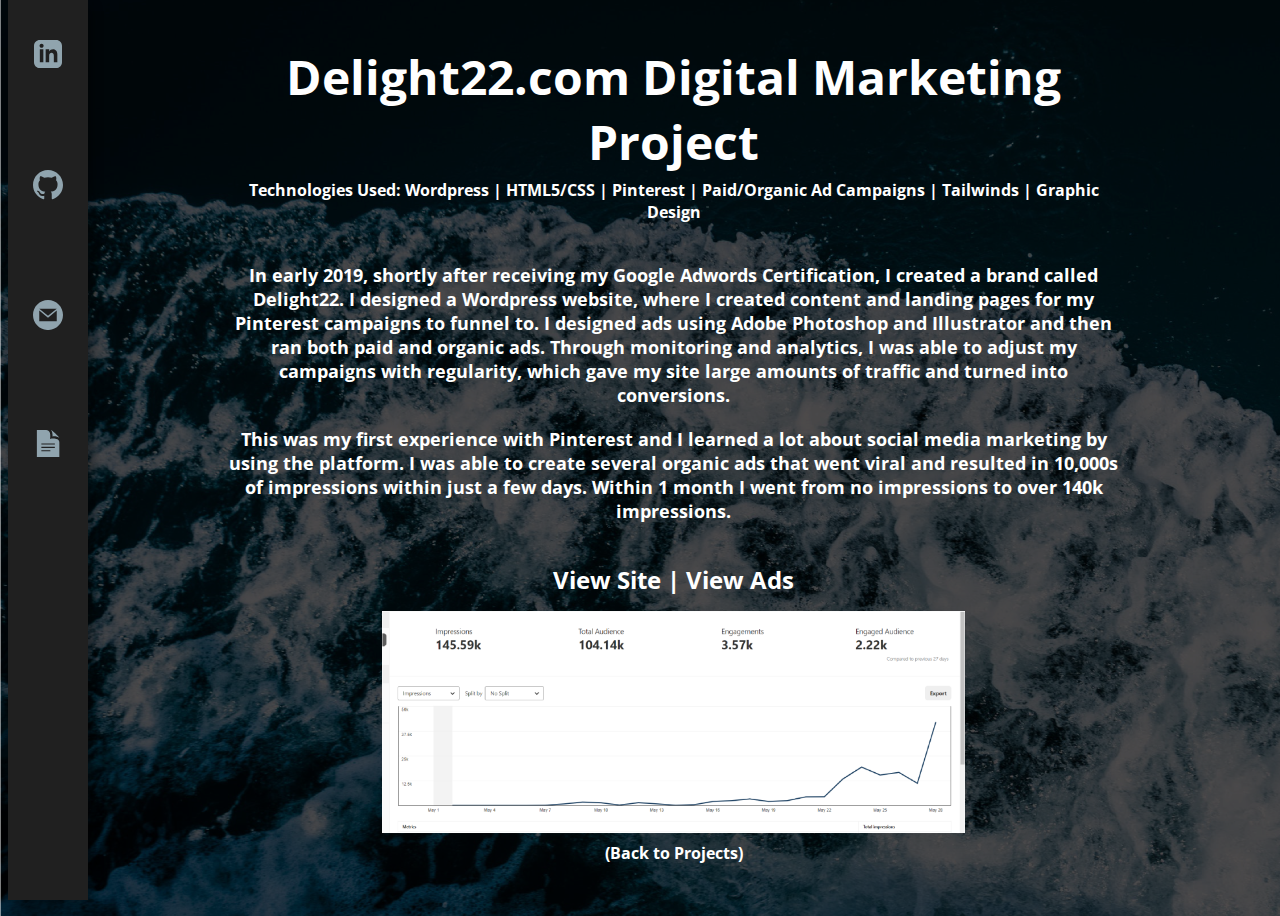
<file: delight22.html>
<!DOCTYPE html>
<html lang="en">
<head>
    <meta charset="UTF-8">
    <meta name="viewport" content="width=device-width, initial-scale=1.0">
    <meta http-equiv="X-UA-Compatible" content="ie=edge">
    <link rel = "stylesheet" type = "text/css" href = "main.css">
    <title>Jorden Beale</title>



</head>
<body>

    <!--Nav-->  
  <svg style="display:none;">
        <defs>
      
          <g id="home">
      <svg xmlns="http://www.w3.org/2000/svg" width="45" height="42" viewBox="0 0 24 24"><path fill="#90A4AE" d="M19 0h-14c-2.761 0-5 2.239-5 5v14c0 2.761 2.239 5 5 5h14c2.762 0 5-2.239 5-5v-14c0-2.761-2.238-5-5-5zm-11 19h-3v-11h3v11zm-1.5-12.268c-.966 0-1.75-.79-1.75-1.764s.784-1.764 1.75-1.764 1.75.79 1.75 1.764-.783 1.764-1.75 1.764zm13.5 12.268h-3v-5.604c0-3.368-4-3.113-4 0v5.604h-3v-11h3v1.765c1.396-2.586 7-2.777 7 2.476v6.759z"/></svg>
          </g>
      
          <g id="search">
      <svg xmlns="http://www.w3.org/2000/svg" width="30" height="30" viewBox="0 0 24 24"><path fill="#90A4AE" d="M12 0c-6.626 0-12 5.373-12 12 0 5.302 3.438 9.8 8.207 11.387.599.111.793-.261.793-.577v-2.234c-3.338.726-4.033-1.416-4.033-1.416-.546-1.387-1.333-1.756-1.333-1.756-1.089-.745.083-.729.083-.729 1.205.084 1.839 1.237 1.839 1.237 1.07 1.834 2.807 1.304 3.492.997.107-.775.418-1.305.762-1.604-2.665-.305-5.467-1.334-5.467-5.931 0-1.311.469-2.381 1.236-3.221-.124-.303-.535-1.524.117-3.176 0 0 1.008-.322 3.301 1.23.957-.266 1.983-.399 3.003-.404 1.02.005 2.047.138 3.006.404 2.291-1.552 3.297-1.23 3.297-1.23.653 1.653.242 2.874.118 3.176.77.84 1.235 1.911 1.235 3.221 0 4.609-2.807 5.624-5.479 5.921.43.372.823 1.102.823 2.222v3.293c0 .319.192.694.801.576 4.765-1.589 8.199-6.086 8.199-11.386 0-6.627-5.373-12-12-12z"/></svg>
          </g>
      
          <g id="map">
      <svg xmlns="http://www.w3.org/2000/svg" width="30" height="30" viewBox="0 0 24 24"><path fill="#90A4AE" d="M12 .02c-6.627 0-12 5.373-12 12s5.373 12 12 12 12-5.373 12-12-5.373-12-12-12zm6.99 6.98l-6.99 5.666-6.991-5.666h13.981zm.01 10h-14v-8.505l7 5.673 7-5.672v8.504z"/></svg>
          </g>
      
          <g id="planner">
      <svg xmlns="http://www.w3.org/2000/svg" width="30" height="30" viewBox="0 0 24 24"><path fill="#90A4AE" d="M13.744 8s1.522-8-3.335-8h-8.409v24h20v-13c0-3.419-5.247-3.745-8.256-3zm.256 11h-8v-1h8v1zm4-3h-12v-1h12v1zm0-3h-12v-1h12v1zm-3.432-12.925c2.202 1.174 5.938 4.883 7.432 6.881-1.286-.9-4.044-1.657-6.091-1.179.222-1.468-.185-4.534-1.341-5.702z"/></svg>
          </g>
      
        </defs>
      </svg>
      
      
      <nav class="nav__cont">
        <ul class="nav">
          <li class="nav__items ">
            <svg xmlns="http://www.w3.org/2000/svg" viewBox="0 0 48 48">
              <use xlink:href="#home"></use>
            </svg>
            <a href="https://www.linkedin.com/in/jorden-beale-02366415b/">LinkedIn</a>
          </li>
          
          <li class="nav__items ">
            <svg xmlns="http://www.w3.org/2000/svg" viewBox="0 0 32 32">
              <use xlink:href="#search"></use>
            </svg>
            <a href="https://github.com/Gorogon2">GitHub</a>
          </li>
            
          <li class="nav__items ">
            <svg xmlns="http://www.w3.org/2000/svg" viewBox="0 0 32 32">
              <use xlink:href="#map"></use>
            </svg>
           <a href="mailto:jordenbeale@gmail.com">Email</a>
          </li>
            
          <li class="nav__items ">
            <svg xmlns="http://www.w3.org/2000/svg" viewBox="0 0 32 35.6">
              <use xlink:href="#planner"></use></svg>
            <a href="https://pdfhost.io/v/m4aoUnJ1L_Resume_2019.pdf" target="_blank">Resume</a>
          </li>
              
        </ul>
      </nav>
      <div class="vert-center">
        <h3>Delight22.com Digital Marketing Project</h3>
        <h4>Technologies Used: Wordpress | HTML5/CSS | Pinterest | Paid/Organic Ad Campaigns | Tailwinds | Graphic Design</h4>
        <h5>In early 2019, shortly after receiving my Google Adwords Certification, I created a brand called Delight22.  I designed a Wordpress website, where I created content and landing pages for my Pinterest campaigns to funnel to.  I designed ads using Adobe Photoshop and Illustrator and then ran both paid and organic ads.  Through monitoring and analytics, I was able to adjust my campaigns with regularity, which gave my site large amounts of traffic and turned into conversions.</h5>
        <h5>This was my first experience with Pinterest and I learned a lot about social media marketing by using the platform.  I was able to create several organic ads that went viral and resulted in 10,000s of impressions within just a few days. Within 1 month I went from no impressions to over 140k impressions.</h5> 
        <h6><a href="http://delight22.com/" target="_blank">View Site</a> | <a href="https://www.behance.net/gallery/80614441/Pinterest-Digital-Ad-Designs-May-2019" target="_blank">View Ads</a></h6>
        <div class="stats"></div><img src="delight22-stats.png" class="scale"></img><h4><a href="projects.html">(Back to Projects)</a></h4></div>

      </div>


</body>
</html>
</file>
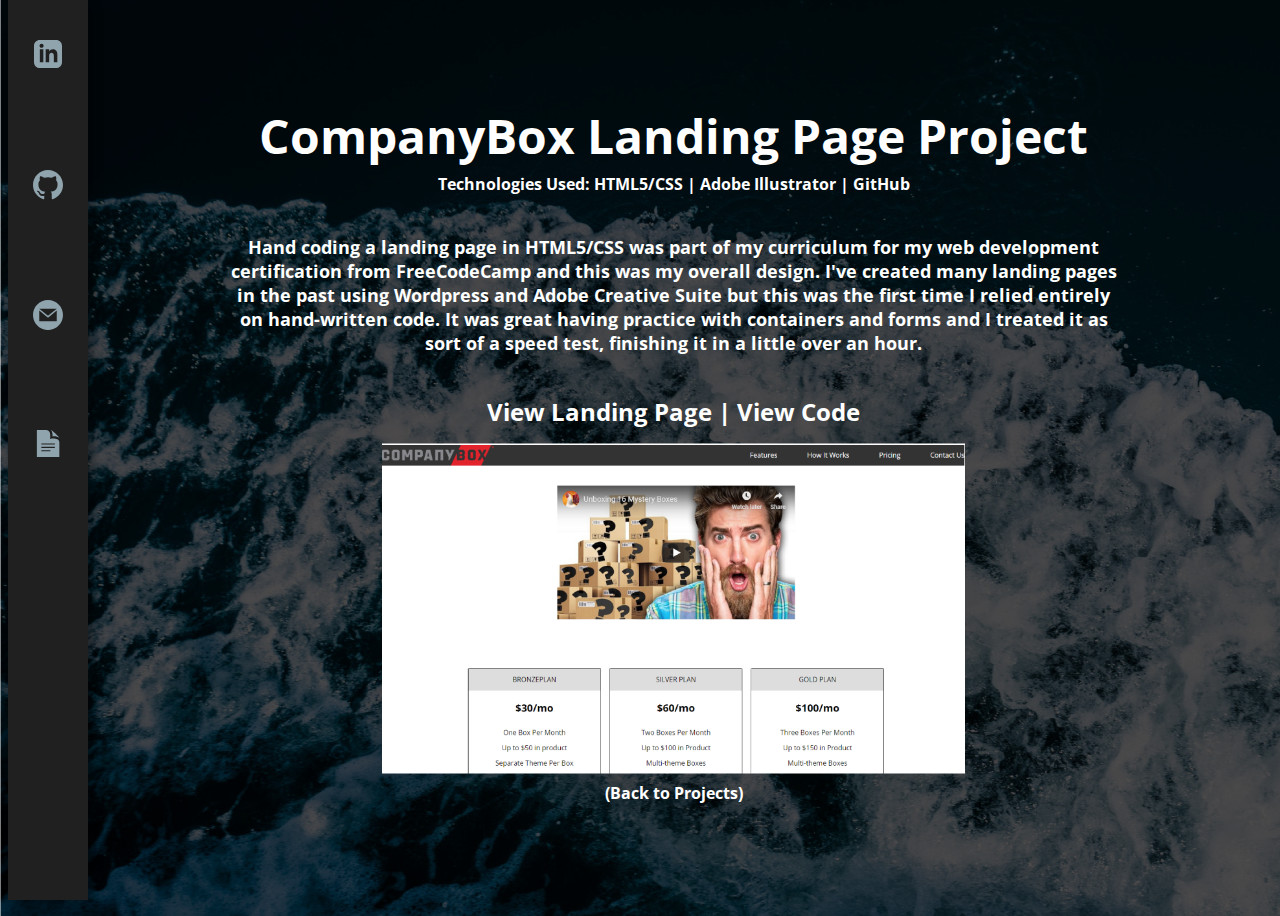
<file: landingpage.html>
<!DOCTYPE html>
<html lang="en">
<head>
    <meta charset="UTF-8">
    <meta name="viewport" content="width=device-width, initial-scale=1.0">
    <meta http-equiv="X-UA-Compatible" content="ie=edge">
    <link rel = "stylesheet" type = "text/css" href = "main.css">
    <title>Jorden Beale</title>



</head>
<body>

    <!--Nav-->  
  <svg style="display:none;">
        <defs>
      
          <g id="home">
      <svg xmlns="http://www.w3.org/2000/svg" width="45" height="42" viewBox="0 0 24 24"><path fill="#90A4AE" d="M19 0h-14c-2.761 0-5 2.239-5 5v14c0 2.761 2.239 5 5 5h14c2.762 0 5-2.239 5-5v-14c0-2.761-2.238-5-5-5zm-11 19h-3v-11h3v11zm-1.5-12.268c-.966 0-1.75-.79-1.75-1.764s.784-1.764 1.75-1.764 1.75.79 1.75 1.764-.783 1.764-1.75 1.764zm13.5 12.268h-3v-5.604c0-3.368-4-3.113-4 0v5.604h-3v-11h3v1.765c1.396-2.586 7-2.777 7 2.476v6.759z"/></svg>
          </g>
      
          <g id="search">
      <svg xmlns="http://www.w3.org/2000/svg" width="30" height="30" viewBox="0 0 24 24"><path fill="#90A4AE" d="M12 0c-6.626 0-12 5.373-12 12 0 5.302 3.438 9.8 8.207 11.387.599.111.793-.261.793-.577v-2.234c-3.338.726-4.033-1.416-4.033-1.416-.546-1.387-1.333-1.756-1.333-1.756-1.089-.745.083-.729.083-.729 1.205.084 1.839 1.237 1.839 1.237 1.07 1.834 2.807 1.304 3.492.997.107-.775.418-1.305.762-1.604-2.665-.305-5.467-1.334-5.467-5.931 0-1.311.469-2.381 1.236-3.221-.124-.303-.535-1.524.117-3.176 0 0 1.008-.322 3.301 1.23.957-.266 1.983-.399 3.003-.404 1.02.005 2.047.138 3.006.404 2.291-1.552 3.297-1.23 3.297-1.23.653 1.653.242 2.874.118 3.176.77.84 1.235 1.911 1.235 3.221 0 4.609-2.807 5.624-5.479 5.921.43.372.823 1.102.823 2.222v3.293c0 .319.192.694.801.576 4.765-1.589 8.199-6.086 8.199-11.386 0-6.627-5.373-12-12-12z"/></svg>
          </g>
      
          <g id="map">
      <svg xmlns="http://www.w3.org/2000/svg" width="30" height="30" viewBox="0 0 24 24"><path fill="#90A4AE" d="M12 .02c-6.627 0-12 5.373-12 12s5.373 12 12 12 12-5.373 12-12-5.373-12-12-12zm6.99 6.98l-6.99 5.666-6.991-5.666h13.981zm.01 10h-14v-8.505l7 5.673 7-5.672v8.504z"/></svg>
          </g>
      
          <g id="planner">
      <svg xmlns="http://www.w3.org/2000/svg" width="30" height="30" viewBox="0 0 24 24"><path fill="#90A4AE" d="M13.744 8s1.522-8-3.335-8h-8.409v24h20v-13c0-3.419-5.247-3.745-8.256-3zm.256 11h-8v-1h8v1zm4-3h-12v-1h12v1zm0-3h-12v-1h12v1zm-3.432-12.925c2.202 1.174 5.938 4.883 7.432 6.881-1.286-.9-4.044-1.657-6.091-1.179.222-1.468-.185-4.534-1.341-5.702z"/></svg>
          </g>
      
        </defs>
      </svg>
      
      
      <nav class="nav__cont">
        <ul class="nav">
          <li class="nav__items ">
            <svg xmlns="http://www.w3.org/2000/svg" viewBox="0 0 48 48">
              <use xlink:href="#home"></use>
            </svg>
            <a href="https://www.linkedin.com/in/jorden-beale-02366415b/">LinkedIn</a>
          </li>
          
          <li class="nav__items ">
            <svg xmlns="http://www.w3.org/2000/svg" viewBox="0 0 32 32">
              <use xlink:href="#search"></use>
            </svg>
            <a href="https://github.com/Gorogon2">GitHub</a>
          </li>
            
          <li class="nav__items ">
            <svg xmlns="http://www.w3.org/2000/svg" viewBox="0 0 32 32">
              <use xlink:href="#map"></use>
            </svg>
           <a href="mailto:jordenbeale@gmail.com">Email</a>
          </li>
            
          <li class="nav__items ">
            <svg xmlns="http://www.w3.org/2000/svg" viewBox="0 0 32 35.6">
              <use xlink:href="#planner"></use></svg>
            <a href="https://pdfhost.io/v/m4aoUnJ1L_Resume_2019.pdf" target="_blank">Resume</a>
          </li>
              
        </ul>
      </nav>
      <div class="vert-center">
        <h3>CompanyBox Landing Page Project</h3>
        <h4>Technologies Used: HTML5/CSS | Adobe Illustrator | GitHub</h4>
        <h5>Hand coding a landing page in HTML5/CSS was part of my curriculum for my web development certification from FreeCodeCamp and this was my overall design. I've created many landing pages in the past using Wordpress and Adobe Creative Suite but this was the first time I relied entirely on hand-written code.  It was great having practice with containers and forms and I treated it as sort of a speed test, finishing it in a little over an hour.</h5>
        <h6><a href="https://gorogon2.github.io/" target="_blank">View Landing Page</a> | <a href="https://github.com/Gorogon2/gorogon2.github.io" target="_blank">View Code</a></h6>
        <div class="stats"></div><img src="companybox.png" class="scale"></img><h4><a href="projects.html">(Back to Projects)</a></h4></div>

      </div>


</body>
</html>
</file>
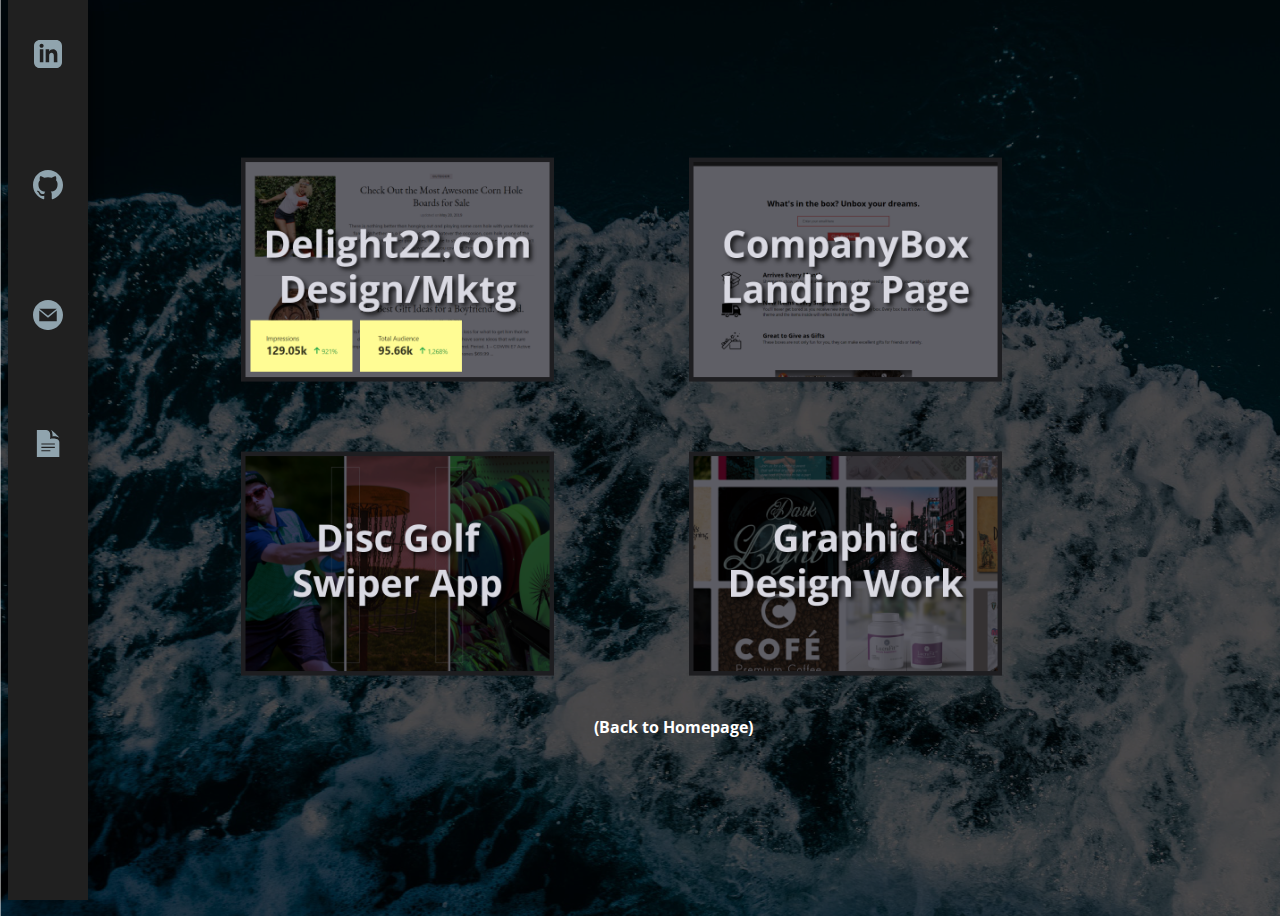
<file: projects.html>
<!DOCTYPE html>
<html lang="en">
<head>
    <meta charset="UTF-8">
    <meta name="viewport" content="width=device-width, initial-scale=1.0">
    <meta http-equiv="X-UA-Compatible" content="ie=edge">
    <link rel = "stylesheet" type = "text/css" href = "main.css">
    <title>Jorden Beale</title>



</head>
<body>

    <!--Nav-->  
  <svg style="display:none;">
        <defs>
      
          <g id="home">
      <svg xmlns="http://www.w3.org/2000/svg" width="45" height="42" viewBox="0 0 24 24"><path fill="#90A4AE" d="M19 0h-14c-2.761 0-5 2.239-5 5v14c0 2.761 2.239 5 5 5h14c2.762 0 5-2.239 5-5v-14c0-2.761-2.238-5-5-5zm-11 19h-3v-11h3v11zm-1.5-12.268c-.966 0-1.75-.79-1.75-1.764s.784-1.764 1.75-1.764 1.75.79 1.75 1.764-.783 1.764-1.75 1.764zm13.5 12.268h-3v-5.604c0-3.368-4-3.113-4 0v5.604h-3v-11h3v1.765c1.396-2.586 7-2.777 7 2.476v6.759z"/></svg>
          </g>
      
          <g id="search">
      <svg xmlns="http://www.w3.org/2000/svg" width="30" height="30" viewBox="0 0 24 24"><path fill="#90A4AE" d="M12 0c-6.626 0-12 5.373-12 12 0 5.302 3.438 9.8 8.207 11.387.599.111.793-.261.793-.577v-2.234c-3.338.726-4.033-1.416-4.033-1.416-.546-1.387-1.333-1.756-1.333-1.756-1.089-.745.083-.729.083-.729 1.205.084 1.839 1.237 1.839 1.237 1.07 1.834 2.807 1.304 3.492.997.107-.775.418-1.305.762-1.604-2.665-.305-5.467-1.334-5.467-5.931 0-1.311.469-2.381 1.236-3.221-.124-.303-.535-1.524.117-3.176 0 0 1.008-.322 3.301 1.23.957-.266 1.983-.399 3.003-.404 1.02.005 2.047.138 3.006.404 2.291-1.552 3.297-1.23 3.297-1.23.653 1.653.242 2.874.118 3.176.77.84 1.235 1.911 1.235 3.221 0 4.609-2.807 5.624-5.479 5.921.43.372.823 1.102.823 2.222v3.293c0 .319.192.694.801.576 4.765-1.589 8.199-6.086 8.199-11.386 0-6.627-5.373-12-12-12z"/></svg>
          </g>
      
          <g id="map">
      <svg xmlns="http://www.w3.org/2000/svg" width="30" height="30" viewBox="0 0 24 24"><path fill="#90A4AE" d="M12 .02c-6.627 0-12 5.373-12 12s5.373 12 12 12 12-5.373 12-12-5.373-12-12-12zm6.99 6.98l-6.99 5.666-6.991-5.666h13.981zm.01 10h-14v-8.505l7 5.673 7-5.672v8.504z"/></svg>
          </g>
      
          <g id="planner">
      <svg xmlns="http://www.w3.org/2000/svg" width="30" height="30" viewBox="0 0 24 24"><path fill="#90A4AE" d="M13.744 8s1.522-8-3.335-8h-8.409v24h20v-13c0-3.419-5.247-3.745-8.256-3zm.256 11h-8v-1h8v1zm4-3h-12v-1h12v1zm0-3h-12v-1h12v1zm-3.432-12.925c2.202 1.174 5.938 4.883 7.432 6.881-1.286-.9-4.044-1.657-6.091-1.179.222-1.468-.185-4.534-1.341-5.702z"/></svg>
          </g>
      
        </defs>
      </svg>
      
      
      <nav class="nav__cont">
        <ul class="nav">
          <li class="nav__items ">
            <svg xmlns="http://www.w3.org/2000/svg" viewBox="0 0 48 48">
              <use xlink:href="#home"></use>
            </svg>
            <a href="https://www.linkedin.com/in/jorden-beale-02366415b/">LinkedIn</a>
          </li>
          
          <li class="nav__items ">
            <svg xmlns="http://www.w3.org/2000/svg" viewBox="0 0 32 32">
              <use xlink:href="#search"></use>
            </svg>
            <a href="https://github.com/Gorogon2">GitHub</a>
          </li>
            
          <li class="nav__items ">
            <svg xmlns="http://www.w3.org/2000/svg" viewBox="0 0 32 32">
              <use xlink:href="#map"></use>
            </svg>
           <a href="mailto:jordenbeale@gmail.com">Email</a>
          </li>
            
          <li class="nav__items ">
            <svg xmlns="http://www.w3.org/2000/svg" viewBox="0 0 32 35.6">
              <use xlink:href="#planner"></use></svg>
            <a href="https://pdfhost.io/v/m4aoUnJ1L_Resume_2019.pdf" target="_blank">Resume</a>
          </li>
              
        </ul>
      </nav>


              <div class="vert-center">
                <div id="project-grid">
                   <div class="element-container1">
                    <img src="Delight22.png" alt="Delight22 digital marketing project" class="projImg" onclick="window.location.href = 'delight22.html'"></img>
                   </div>                   
                   <div class="element-container2">
                    <img src="LandingPage.png" alt="Landing page project" class="projImg" onclick="window.location.href = 'landingpage.html'"></img>
                   </div>
                   <div class="element-container3">
                    <img src="DiscSwiper.png" alt="Disc golf swiper app" class="projImg" onclick="window.location.href = 'swiperapp.html'"></img>
                   </div>
                   <div class="element-container4">
                    <img src="GraphicDesign.png" alt="Graphic design work" class="projImg" onclick="window.location.href = 'https://www.behance.net/jordenbeale'" target="_blank"></img>
                   </div>
                </div>
                <h4><a href="index.html">(Back to Homepage)</a></h4>
              </div> 
</body>
</html>
</file>
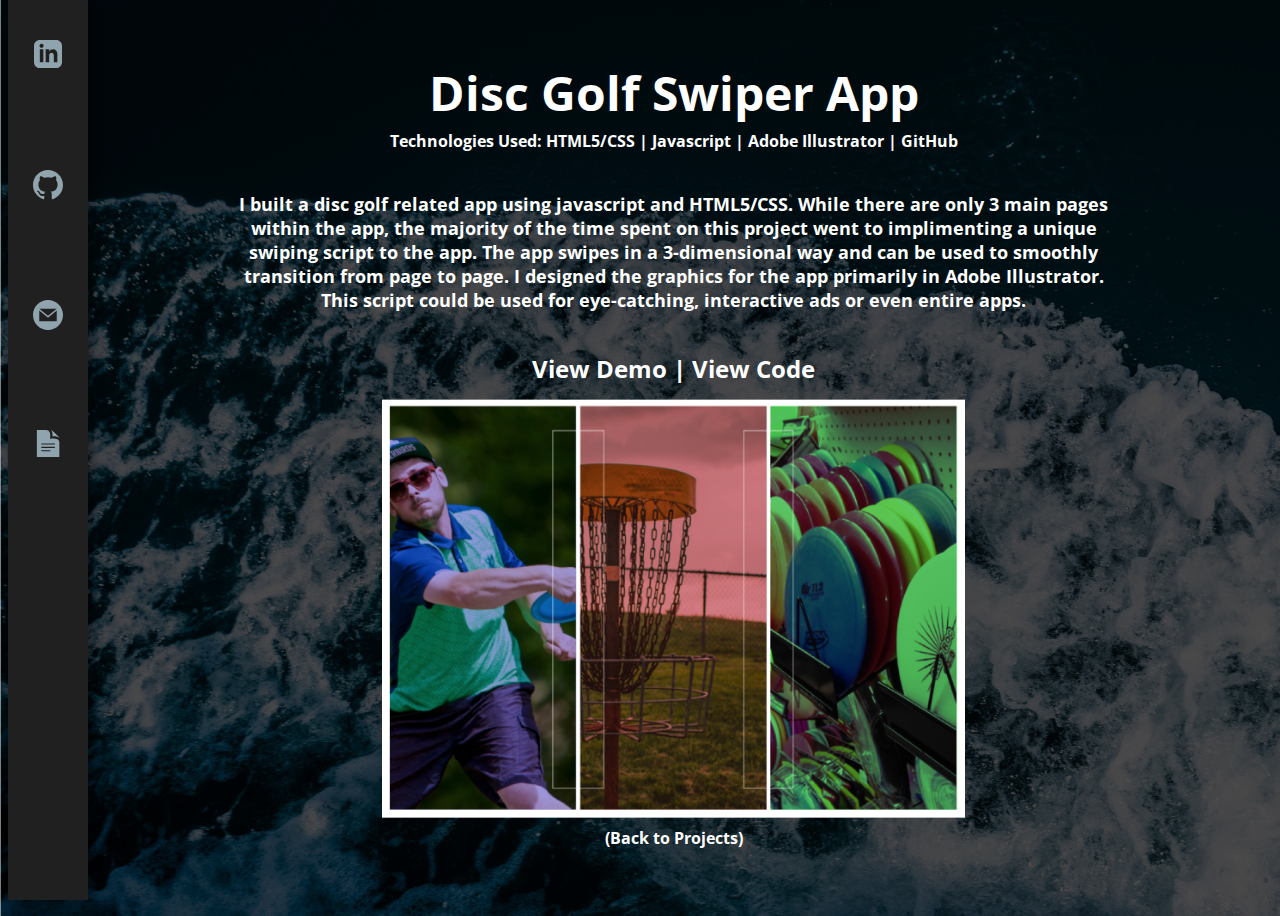
<file: swiperapp.html>
<!DOCTYPE html>
<html lang="en">
<head>
    <meta charset="UTF-8">
    <meta name="viewport" content="width=device-width, initial-scale=1.0">
    <meta http-equiv="X-UA-Compatible" content="ie=edge">
    <link rel = "stylesheet" type = "text/css" href = "main.css">
    <title>Jorden Beale</title>



</head>
<body>

    <!--Nav-->  
  <svg style="display:none;">
        <defs>
      
          <g id="home">
      <svg xmlns="http://www.w3.org/2000/svg" width="45" height="42" viewBox="0 0 24 24"><path fill="#90A4AE" d="M19 0h-14c-2.761 0-5 2.239-5 5v14c0 2.761 2.239 5 5 5h14c2.762 0 5-2.239 5-5v-14c0-2.761-2.238-5-5-5zm-11 19h-3v-11h3v11zm-1.5-12.268c-.966 0-1.75-.79-1.75-1.764s.784-1.764 1.75-1.764 1.75.79 1.75 1.764-.783 1.764-1.75 1.764zm13.5 12.268h-3v-5.604c0-3.368-4-3.113-4 0v5.604h-3v-11h3v1.765c1.396-2.586 7-2.777 7 2.476v6.759z"/></svg>
          </g>
      
          <g id="search">
      <svg xmlns="http://www.w3.org/2000/svg" width="30" height="30" viewBox="0 0 24 24"><path fill="#90A4AE" d="M12 0c-6.626 0-12 5.373-12 12 0 5.302 3.438 9.8 8.207 11.387.599.111.793-.261.793-.577v-2.234c-3.338.726-4.033-1.416-4.033-1.416-.546-1.387-1.333-1.756-1.333-1.756-1.089-.745.083-.729.083-.729 1.205.084 1.839 1.237 1.839 1.237 1.07 1.834 2.807 1.304 3.492.997.107-.775.418-1.305.762-1.604-2.665-.305-5.467-1.334-5.467-5.931 0-1.311.469-2.381 1.236-3.221-.124-.303-.535-1.524.117-3.176 0 0 1.008-.322 3.301 1.23.957-.266 1.983-.399 3.003-.404 1.02.005 2.047.138 3.006.404 2.291-1.552 3.297-1.23 3.297-1.23.653 1.653.242 2.874.118 3.176.77.84 1.235 1.911 1.235 3.221 0 4.609-2.807 5.624-5.479 5.921.43.372.823 1.102.823 2.222v3.293c0 .319.192.694.801.576 4.765-1.589 8.199-6.086 8.199-11.386 0-6.627-5.373-12-12-12z"/></svg>
          </g>
      
          <g id="map">
      <svg xmlns="http://www.w3.org/2000/svg" width="30" height="30" viewBox="0 0 24 24"><path fill="#90A4AE" d="M12 .02c-6.627 0-12 5.373-12 12s5.373 12 12 12 12-5.373 12-12-5.373-12-12-12zm6.99 6.98l-6.99 5.666-6.991-5.666h13.981zm.01 10h-14v-8.505l7 5.673 7-5.672v8.504z"/></svg>
          </g>
      
          <g id="planner">
      <svg xmlns="http://www.w3.org/2000/svg" width="30" height="30" viewBox="0 0 24 24"><path fill="#90A4AE" d="M13.744 8s1.522-8-3.335-8h-8.409v24h20v-13c0-3.419-5.247-3.745-8.256-3zm.256 11h-8v-1h8v1zm4-3h-12v-1h12v1zm0-3h-12v-1h12v1zm-3.432-12.925c2.202 1.174 5.938 4.883 7.432 6.881-1.286-.9-4.044-1.657-6.091-1.179.222-1.468-.185-4.534-1.341-5.702z"/></svg>
          </g>
      
        </defs>
      </svg>
      
      
      <nav class="nav__cont">
        <ul class="nav">
          <li class="nav__items ">
            <svg xmlns="http://www.w3.org/2000/svg" viewBox="0 0 48 48">
              <use xlink:href="#home"></use>
            </svg>
            <a href="https://www.linkedin.com/in/jorden-beale-02366415b/">LinkedIn</a>
          </li>
          
          <li class="nav__items ">
            <svg xmlns="http://www.w3.org/2000/svg" viewBox="0 0 32 32">
              <use xlink:href="#search"></use>
            </svg>
            <a href="https://github.com/Gorogon2">GitHub</a>
          </li>
            
          <li class="nav__items ">
            <svg xmlns="http://www.w3.org/2000/svg" viewBox="0 0 32 32">
              <use xlink:href="#map"></use>
            </svg>
           <a href="mailto:jordenbeale@gmail.com">Email</a>
          </li>
            
          <li class="nav__items ">
            <svg xmlns="http://www.w3.org/2000/svg" viewBox="0 0 32 35.6">
              <use xlink:href="#planner"></use></svg>
            <a href="https://pdfhost.io/v/m4aoUnJ1L_Resume_2019.pdf" target="_blank">Resume</a>
          </li>
              
        </ul>
      </nav>
      <div class="vert-center">
        <h3>Disc Golf Swiper App</h3>
        <h4>Technologies Used: HTML5/CSS | Javascript | Adobe Illustrator | GitHub</h4>
        <h5>I built a disc golf related app using javascript and HTML5/CSS.  While there are only 3 main pages within the app, the majority of the time spent on this project went to implimenting a unique swiping script to the app.  The app swipes in a 3-dimensional way and can be used to smoothly transition from page to page.  I designed the graphics for the app primarily in Adobe Illustrator.  This script could be used for eye-catching, interactive ads or even entire apps.    </h5>
        <h6><a href="https://www.behance.net/gallery/87264321/Disc-Golf-App-Design-Template" target="_blank">View Demo</a> | <a href="https://github.com/Gorogon2/DiscGolfSwiperApp" target="_blank">View Code</a></h6>
        <div class="stats"></div><img src="discapp.png" class="scale"></img><h4><a href="projects.html">(Back to Projects)</a></h4></div>

      </div>


</body>
</html>
</file>
<file: main.css>
@import url("https://fonts.googleapis.com/css?family=Open+Sans&display=swap");
.nav__cont {
  position: fixed;
  width: 60px;
  top: 0;
  height: 100vh;
  z-index: 100;
  background-color: #202020;
  overflow: hidden;
  -webkit-transition: width .3s ease;
  transition: width .3s ease;
  cursor: pointer;
  -webkit-box-shadow: 4px 7px 10px rgba(0, 0, 0, 0.4);
          box-shadow: 4px 7px 10px rgba(0, 0, 0, 0.4);
}

.nav__cont:hover {
  width: 200px;
}

@media screen and (min-width: 600px) {
  .nav__cont {
    width: 80px;
  }
}

.nav {
  list-style-type: none;
  color: white;
}

.nav:first-child {
  padding-top: 1.5rem;
}

.nav__items {
  padding-bottom: 4rem;
  font-family: 'Open Sans';
}

.nav__items a {
  position: relative;
  display: block;
  top: -35px;
  padding-left: 25px;
  padding-right: 15px;
  -webkit-transition: all .3s ease;
  transition: all .3s ease;
  margin-left: 25px;
  margin-right: 10px;
  text-decoration: none;
  color: white;
  font-family: 'Open Sans';
  font-weight: 100;
  font-size: 1.35em;
}

.nav__items a:after {
  content: '';
  width: 100%;
  height: 100%;
  position: absolute;
  top: 0;
  left: 0;
  border-radius: 2px;
  background: radial-gradient(circle at 94.02% 88.03%, #54a4ff, transparent 100%);
  opacity: 0;
  -webkit-transition: all .5s ease;
  transition: all .5s ease;
  z-index: -10;
}

.nav__items:hover a:after {
  opacity: 1;
}

.nav__items svg {
  width: 26px;
  height: 26px;
  position: relative;
  left: -25px;
  cursor: pointer;
}

@media screen and (min-width: 600px) {
  .nav__items svg {
    width: 32px;
    height: 32px;
    left: -15px;
  }
}

body {
  height: 100vh;
  background-image: url(WaterBg.png);
  background-color: #242838;
}

h1 {
  margin-top: 0.5em;
  margin-bottom: 0;
  text-align: center;
  font-family: 'Open Sans';
  font-weight: 100;
  font-size: 2.75em;
  font-weight: 600;
  text-transform: uppercase;
  letter-spacing: 3px;
  color: white;
  opacity: 0;
  /* fallback in case of no js */
  -webkit-transition: opacity 3000ms ease;
  transition: opacity 3000ms ease;
}

.js h1 {
  opacity: 1;
  /* start with hidden image if we have js */
  -webkit-transition-delay: 1500ms;
          transition-delay: 1500ms;
}

@media only screen and (max-width: 600px) {
  h1 {
    font-size: 2em;
  }
}

.logo {
  width: 30% !important;
  max-width: 50% !important;
  height: auto !important;
}

/*Vertical Align*/
.outer {
  display: table;
  position: absolute;
  text-align: center;
  top: 0;
  left: 0;
  height: 100%;
  width: 100%;
}

.middle {
  display: table-cell;
  vertical-align: middle;
}

.inner {
  margin-left: auto;
  margin-right: auto;
  width: 50%;
}

@media only screen and (max-width: 600px) {
  .outer {
    padding-left: 10%;
  }
}

p {
  font-size: 1.5em;
  margin: 0;
  font-family: Open Sans;
  padding-bottom: 1em;
  color: white;
  opacity: 0;
  /* fallback in case of no js */
  -webkit-transition: opacity 3000ms ease;
  transition: opacity 3000ms ease;
}

.js p {
  opacity: 1;
  /* start with hidden image if we have js */
  -webkit-transition-delay: 1800ms;
          transition-delay: 1800ms;
}

@media only screen and (max-width: 600px) {
  p {
    font-size: 1.2em;
    padding-top: 5%;
    padding-bottom: 5%;
  }
}

/*
 * Animation module with all animation code
 */
.anim-text-flow,
.anim-text-flow-hover:hover {
  /*
   * Animation variables
   */
  /*
   * Elements settings
   */
  /*
   * Keyframe loop
   */
  /*
   * Element animation delay loop
   */
}

.anim-text-flow span,
.anim-text-flow-hover:hover span {
  -webkit-animation-name: anim-text-flow-keys;
          animation-name: anim-text-flow-keys;
  -webkit-animation-duration: 50s;
          animation-duration: 50s;
  -webkit-animation-iteration-count: infinite;
          animation-iteration-count: infinite;
  -webkit-animation-direction: alternate;
          animation-direction: alternate;
  -webkit-animation-fill-mode: forwards;
          animation-fill-mode: forwards;
}

@-webkit-keyframes anim-text-flow-keys {
  0% {
    color: #d6785c;
  }
  5% {
    color: #5ed65c;
  }
  10% {
    color: #d65cb8;
  }
  15% {
    color: #975cd6;
  }
  20% {
    color: #d65cd2;
  }
  25% {
    color: #b45cd6;
  }
  30% {
    color: #d6be5c;
  }
  35% {
    color: #5ed65c;
  }
  40% {
    color: #5cd6ab;
  }
  45% {
    color: #d66e5c;
  }
  50% {
    color: #d6ce5c;
  }
  55% {
    color: #a5d65c;
  }
  60% {
    color: #d6665c;
  }
  65% {
    color: #5c8bd6;
  }
  70% {
    color: #d6ba5c;
  }
  75% {
    color: #5cd6c8;
  }
  80% {
    color: #99d65c;
  }
  85% {
    color: #d4d65c;
  }
  90% {
    color: #5c6ed6;
  }
  95% {
    color: #5c66d6;
  }
  100% {
    color: #5cd6ad;
  }
}

@keyframes anim-text-flow-keys {
  0% {
    color: #d6785c;
  }
  5% {
    color: #5ed65c;
  }
  10% {
    color: #d65cb8;
  }
  15% {
    color: #975cd6;
  }
  20% {
    color: #d65cd2;
  }
  25% {
    color: #b45cd6;
  }
  30% {
    color: #d6be5c;
  }
  35% {
    color: #5ed65c;
  }
  40% {
    color: #5cd6ab;
  }
  45% {
    color: #d66e5c;
  }
  50% {
    color: #d6ce5c;
  }
  55% {
    color: #a5d65c;
  }
  60% {
    color: #d6665c;
  }
  65% {
    color: #5c8bd6;
  }
  70% {
    color: #d6ba5c;
  }
  75% {
    color: #5cd6c8;
  }
  80% {
    color: #99d65c;
  }
  85% {
    color: #d4d65c;
  }
  90% {
    color: #5c6ed6;
  }
  95% {
    color: #5c66d6;
  }
  100% {
    color: #5cd6ad;
  }
}

.anim-text-flow span:nth-of-type(1),
.anim-text-flow-hover:hover span:nth-of-type(1) {
  -webkit-animation-delay: -19.8s;
          animation-delay: -19.8s;
}

.anim-text-flow span:nth-of-type(2),
.anim-text-flow-hover:hover span:nth-of-type(2) {
  -webkit-animation-delay: -19.6s;
          animation-delay: -19.6s;
}

.anim-text-flow span:nth-of-type(3),
.anim-text-flow-hover:hover span:nth-of-type(3) {
  -webkit-animation-delay: -19.4s;
          animation-delay: -19.4s;
}

.anim-text-flow span:nth-of-type(4),
.anim-text-flow-hover:hover span:nth-of-type(4) {
  -webkit-animation-delay: -19.2s;
          animation-delay: -19.2s;
}

.anim-text-flow span:nth-of-type(5),
.anim-text-flow-hover:hover span:nth-of-type(5) {
  -webkit-animation-delay: -19s;
          animation-delay: -19s;
}

.anim-text-flow span:nth-of-type(6),
.anim-text-flow-hover:hover span:nth-of-type(6) {
  -webkit-animation-delay: -18.8s;
          animation-delay: -18.8s;
}

.anim-text-flow span:nth-of-type(7),
.anim-text-flow-hover:hover span:nth-of-type(7) {
  -webkit-animation-delay: -18.6s;
          animation-delay: -18.6s;
}

.anim-text-flow span:nth-of-type(8),
.anim-text-flow-hover:hover span:nth-of-type(8) {
  -webkit-animation-delay: -18.4s;
          animation-delay: -18.4s;
}

.anim-text-flow span:nth-of-type(9),
.anim-text-flow-hover:hover span:nth-of-type(9) {
  -webkit-animation-delay: -18.2s;
          animation-delay: -18.2s;
}

.anim-text-flow span:nth-of-type(10),
.anim-text-flow-hover:hover span:nth-of-type(10) {
  -webkit-animation-delay: -18s;
          animation-delay: -18s;
}

.anim-text-flow span:nth-of-type(11),
.anim-text-flow-hover:hover span:nth-of-type(11) {
  -webkit-animation-delay: -17.8s;
          animation-delay: -17.8s;
}

.anim-text-flow span:nth-of-type(12),
.anim-text-flow-hover:hover span:nth-of-type(12) {
  -webkit-animation-delay: -17.6s;
          animation-delay: -17.6s;
}

.anim-text-flow span:nth-of-type(13),
.anim-text-flow-hover:hover span:nth-of-type(13) {
  -webkit-animation-delay: -17.4s;
          animation-delay: -17.4s;
}

.anim-text-flow span:nth-of-type(14),
.anim-text-flow-hover:hover span:nth-of-type(14) {
  -webkit-animation-delay: -17.2s;
          animation-delay: -17.2s;
}

.anim-text-flow span:nth-of-type(15),
.anim-text-flow-hover:hover span:nth-of-type(15) {
  -webkit-animation-delay: -17s;
          animation-delay: -17s;
}

.anim-text-flow span:nth-of-type(16),
.anim-text-flow-hover:hover span:nth-of-type(16) {
  -webkit-animation-delay: -16.8s;
          animation-delay: -16.8s;
}

.anim-text-flow span:nth-of-type(17),
.anim-text-flow-hover:hover span:nth-of-type(17) {
  -webkit-animation-delay: -16.6s;
          animation-delay: -16.6s;
}

.anim-text-flow span:nth-of-type(18),
.anim-text-flow-hover:hover span:nth-of-type(18) {
  -webkit-animation-delay: -16.4s;
          animation-delay: -16.4s;
}

.anim-text-flow span:nth-of-type(19),
.anim-text-flow-hover:hover span:nth-of-type(19) {
  -webkit-animation-delay: -16.2s;
          animation-delay: -16.2s;
}

.anim-text-flow span:nth-of-type(20),
.anim-text-flow-hover:hover span:nth-of-type(20) {
  -webkit-animation-delay: -16s;
          animation-delay: -16s;
}

.anim-text-flow span:nth-of-type(21),
.anim-text-flow-hover:hover span:nth-of-type(21) {
  -webkit-animation-delay: -15.8s;
          animation-delay: -15.8s;
}

.anim-text-flow span:nth-of-type(22),
.anim-text-flow-hover:hover span:nth-of-type(22) {
  -webkit-animation-delay: -15.6s;
          animation-delay: -15.6s;
}

.anim-text-flow span:nth-of-type(23),
.anim-text-flow-hover:hover span:nth-of-type(23) {
  -webkit-animation-delay: -15.4s;
          animation-delay: -15.4s;
}

.anim-text-flow span:nth-of-type(24),
.anim-text-flow-hover:hover span:nth-of-type(24) {
  -webkit-animation-delay: -15.2s;
          animation-delay: -15.2s;
}

.anim-text-flow span:nth-of-type(25),
.anim-text-flow-hover:hover span:nth-of-type(25) {
  -webkit-animation-delay: -15s;
          animation-delay: -15s;
}

.anim-text-flow span:nth-of-type(26),
.anim-text-flow-hover:hover span:nth-of-type(26) {
  -webkit-animation-delay: -14.8s;
          animation-delay: -14.8s;
}

.anim-text-flow span:nth-of-type(27),
.anim-text-flow-hover:hover span:nth-of-type(27) {
  -webkit-animation-delay: -14.6s;
          animation-delay: -14.6s;
}

.anim-text-flow span:nth-of-type(28),
.anim-text-flow-hover:hover span:nth-of-type(28) {
  -webkit-animation-delay: -14.4s;
          animation-delay: -14.4s;
}

.anim-text-flow span:nth-of-type(29),
.anim-text-flow-hover:hover span:nth-of-type(29) {
  -webkit-animation-delay: -14.2s;
          animation-delay: -14.2s;
}

.anim-text-flow span:nth-of-type(30),
.anim-text-flow-hover:hover span:nth-of-type(30) {
  -webkit-animation-delay: -14s;
          animation-delay: -14s;
}

.anim-text-flow span:nth-of-type(31),
.anim-text-flow-hover:hover span:nth-of-type(31) {
  -webkit-animation-delay: -13.8s;
          animation-delay: -13.8s;
}

.anim-text-flow span:nth-of-type(32),
.anim-text-flow-hover:hover span:nth-of-type(32) {
  -webkit-animation-delay: -13.6s;
          animation-delay: -13.6s;
}

.anim-text-flow span:nth-of-type(33),
.anim-text-flow-hover:hover span:nth-of-type(33) {
  -webkit-animation-delay: -13.4s;
          animation-delay: -13.4s;
}

.anim-text-flow span:nth-of-type(34),
.anim-text-flow-hover:hover span:nth-of-type(34) {
  -webkit-animation-delay: -13.2s;
          animation-delay: -13.2s;
}

.anim-text-flow span:nth-of-type(35),
.anim-text-flow-hover:hover span:nth-of-type(35) {
  -webkit-animation-delay: -13s;
          animation-delay: -13s;
}

.anim-text-flow span:nth-of-type(36),
.anim-text-flow-hover:hover span:nth-of-type(36) {
  -webkit-animation-delay: -12.8s;
          animation-delay: -12.8s;
}

.anim-text-flow span:nth-of-type(37),
.anim-text-flow-hover:hover span:nth-of-type(37) {
  -webkit-animation-delay: -12.6s;
          animation-delay: -12.6s;
}

.anim-text-flow span:nth-of-type(38),
.anim-text-flow-hover:hover span:nth-of-type(38) {
  -webkit-animation-delay: -12.4s;
          animation-delay: -12.4s;
}

.anim-text-flow span:nth-of-type(39),
.anim-text-flow-hover:hover span:nth-of-type(39) {
  -webkit-animation-delay: -12.2s;
          animation-delay: -12.2s;
}

.anim-text-flow span:nth-of-type(40),
.anim-text-flow-hover:hover span:nth-of-type(40) {
  -webkit-animation-delay: -12s;
          animation-delay: -12s;
}

.anim-text-flow span:nth-of-type(41),
.anim-text-flow-hover:hover span:nth-of-type(41) {
  -webkit-animation-delay: -11.8s;
          animation-delay: -11.8s;
}

.anim-text-flow span:nth-of-type(42),
.anim-text-flow-hover:hover span:nth-of-type(42) {
  -webkit-animation-delay: -11.6s;
          animation-delay: -11.6s;
}

.anim-text-flow span:nth-of-type(43),
.anim-text-flow-hover:hover span:nth-of-type(43) {
  -webkit-animation-delay: -11.4s;
          animation-delay: -11.4s;
}

.anim-text-flow span:nth-of-type(44),
.anim-text-flow-hover:hover span:nth-of-type(44) {
  -webkit-animation-delay: -11.2s;
          animation-delay: -11.2s;
}

.anim-text-flow span:nth-of-type(45),
.anim-text-flow-hover:hover span:nth-of-type(45) {
  -webkit-animation-delay: -11s;
          animation-delay: -11s;
}

.anim-text-flow span:nth-of-type(46),
.anim-text-flow-hover:hover span:nth-of-type(46) {
  -webkit-animation-delay: -10.8s;
          animation-delay: -10.8s;
}

.anim-text-flow span:nth-of-type(47),
.anim-text-flow-hover:hover span:nth-of-type(47) {
  -webkit-animation-delay: -10.6s;
          animation-delay: -10.6s;
}

.anim-text-flow span:nth-of-type(48),
.anim-text-flow-hover:hover span:nth-of-type(48) {
  -webkit-animation-delay: -10.4s;
          animation-delay: -10.4s;
}

.anim-text-flow span:nth-of-type(49),
.anim-text-flow-hover:hover span:nth-of-type(49) {
  -webkit-animation-delay: -10.2s;
          animation-delay: -10.2s;
}

.anim-text-flow span:nth-of-type(50),
.anim-text-flow-hover:hover span:nth-of-type(50) {
  -webkit-animation-delay: -10s;
          animation-delay: -10s;
}

.anim-text-flow span:nth-of-type(51),
.anim-text-flow-hover:hover span:nth-of-type(51) {
  -webkit-animation-delay: -9.8s;
          animation-delay: -9.8s;
}

.anim-text-flow span:nth-of-type(52),
.anim-text-flow-hover:hover span:nth-of-type(52) {
  -webkit-animation-delay: -9.6s;
          animation-delay: -9.6s;
}

.anim-text-flow span:nth-of-type(53),
.anim-text-flow-hover:hover span:nth-of-type(53) {
  -webkit-animation-delay: -9.4s;
          animation-delay: -9.4s;
}

.anim-text-flow span:nth-of-type(54),
.anim-text-flow-hover:hover span:nth-of-type(54) {
  -webkit-animation-delay: -9.2s;
          animation-delay: -9.2s;
}

.anim-text-flow span:nth-of-type(55),
.anim-text-flow-hover:hover span:nth-of-type(55) {
  -webkit-animation-delay: -9s;
          animation-delay: -9s;
}

.anim-text-flow span:nth-of-type(56),
.anim-text-flow-hover:hover span:nth-of-type(56) {
  -webkit-animation-delay: -8.8s;
          animation-delay: -8.8s;
}

.anim-text-flow span:nth-of-type(57),
.anim-text-flow-hover:hover span:nth-of-type(57) {
  -webkit-animation-delay: -8.6s;
          animation-delay: -8.6s;
}

.anim-text-flow span:nth-of-type(58),
.anim-text-flow-hover:hover span:nth-of-type(58) {
  -webkit-animation-delay: -8.4s;
          animation-delay: -8.4s;
}

.anim-text-flow span:nth-of-type(59),
.anim-text-flow-hover:hover span:nth-of-type(59) {
  -webkit-animation-delay: -8.2s;
          animation-delay: -8.2s;
}

.anim-text-flow span:nth-of-type(60),
.anim-text-flow-hover:hover span:nth-of-type(60) {
  -webkit-animation-delay: -8s;
          animation-delay: -8s;
}

.anim-text-flow span:nth-of-type(61),
.anim-text-flow-hover:hover span:nth-of-type(61) {
  -webkit-animation-delay: -7.8s;
          animation-delay: -7.8s;
}

.anim-text-flow span:nth-of-type(62),
.anim-text-flow-hover:hover span:nth-of-type(62) {
  -webkit-animation-delay: -7.6s;
          animation-delay: -7.6s;
}

.anim-text-flow span:nth-of-type(63),
.anim-text-flow-hover:hover span:nth-of-type(63) {
  -webkit-animation-delay: -7.4s;
          animation-delay: -7.4s;
}

.anim-text-flow span:nth-of-type(64),
.anim-text-flow-hover:hover span:nth-of-type(64) {
  -webkit-animation-delay: -7.2s;
          animation-delay: -7.2s;
}

.anim-text-flow span:nth-of-type(65),
.anim-text-flow-hover:hover span:nth-of-type(65) {
  -webkit-animation-delay: -7s;
          animation-delay: -7s;
}

.anim-text-flow span:nth-of-type(66),
.anim-text-flow-hover:hover span:nth-of-type(66) {
  -webkit-animation-delay: -6.8s;
          animation-delay: -6.8s;
}

.anim-text-flow span:nth-of-type(67),
.anim-text-flow-hover:hover span:nth-of-type(67) {
  -webkit-animation-delay: -6.6s;
          animation-delay: -6.6s;
}

.anim-text-flow span:nth-of-type(68),
.anim-text-flow-hover:hover span:nth-of-type(68) {
  -webkit-animation-delay: -6.4s;
          animation-delay: -6.4s;
}

.anim-text-flow span:nth-of-type(69),
.anim-text-flow-hover:hover span:nth-of-type(69) {
  -webkit-animation-delay: -6.2s;
          animation-delay: -6.2s;
}

.anim-text-flow span:nth-of-type(70),
.anim-text-flow-hover:hover span:nth-of-type(70) {
  -webkit-animation-delay: -6s;
          animation-delay: -6s;
}

.anim-text-flow span:nth-of-type(71),
.anim-text-flow-hover:hover span:nth-of-type(71) {
  -webkit-animation-delay: -5.8s;
          animation-delay: -5.8s;
}

.anim-text-flow span:nth-of-type(72),
.anim-text-flow-hover:hover span:nth-of-type(72) {
  -webkit-animation-delay: -5.6s;
          animation-delay: -5.6s;
}

.anim-text-flow span:nth-of-type(73),
.anim-text-flow-hover:hover span:nth-of-type(73) {
  -webkit-animation-delay: -5.4s;
          animation-delay: -5.4s;
}

.anim-text-flow span:nth-of-type(74),
.anim-text-flow-hover:hover span:nth-of-type(74) {
  -webkit-animation-delay: -5.2s;
          animation-delay: -5.2s;
}

.anim-text-flow span:nth-of-type(75),
.anim-text-flow-hover:hover span:nth-of-type(75) {
  -webkit-animation-delay: -5s;
          animation-delay: -5s;
}

.anim-text-flow span:nth-of-type(76),
.anim-text-flow-hover:hover span:nth-of-type(76) {
  -webkit-animation-delay: -4.8s;
          animation-delay: -4.8s;
}

.anim-text-flow span:nth-of-type(77),
.anim-text-flow-hover:hover span:nth-of-type(77) {
  -webkit-animation-delay: -4.6s;
          animation-delay: -4.6s;
}

.anim-text-flow span:nth-of-type(78),
.anim-text-flow-hover:hover span:nth-of-type(78) {
  -webkit-animation-delay: -4.4s;
          animation-delay: -4.4s;
}

.anim-text-flow span:nth-of-type(79),
.anim-text-flow-hover:hover span:nth-of-type(79) {
  -webkit-animation-delay: -4.2s;
          animation-delay: -4.2s;
}

.anim-text-flow span:nth-of-type(80),
.anim-text-flow-hover:hover span:nth-of-type(80) {
  -webkit-animation-delay: -4s;
          animation-delay: -4s;
}

.anim-text-flow span:nth-of-type(81),
.anim-text-flow-hover:hover span:nth-of-type(81) {
  -webkit-animation-delay: -3.8s;
          animation-delay: -3.8s;
}

.anim-text-flow span:nth-of-type(82),
.anim-text-flow-hover:hover span:nth-of-type(82) {
  -webkit-animation-delay: -3.6s;
          animation-delay: -3.6s;
}

.anim-text-flow span:nth-of-type(83),
.anim-text-flow-hover:hover span:nth-of-type(83) {
  -webkit-animation-delay: -3.4s;
          animation-delay: -3.4s;
}

.anim-text-flow span:nth-of-type(84),
.anim-text-flow-hover:hover span:nth-of-type(84) {
  -webkit-animation-delay: -3.2s;
          animation-delay: -3.2s;
}

.anim-text-flow span:nth-of-type(85),
.anim-text-flow-hover:hover span:nth-of-type(85) {
  -webkit-animation-delay: -3s;
          animation-delay: -3s;
}

.anim-text-flow span:nth-of-type(86),
.anim-text-flow-hover:hover span:nth-of-type(86) {
  -webkit-animation-delay: -2.8s;
          animation-delay: -2.8s;
}

.anim-text-flow span:nth-of-type(87),
.anim-text-flow-hover:hover span:nth-of-type(87) {
  -webkit-animation-delay: -2.6s;
          animation-delay: -2.6s;
}

.anim-text-flow span:nth-of-type(88),
.anim-text-flow-hover:hover span:nth-of-type(88) {
  -webkit-animation-delay: -2.4s;
          animation-delay: -2.4s;
}

.anim-text-flow span:nth-of-type(89),
.anim-text-flow-hover:hover span:nth-of-type(89) {
  -webkit-animation-delay: -2.2s;
          animation-delay: -2.2s;
}

.anim-text-flow span:nth-of-type(90),
.anim-text-flow-hover:hover span:nth-of-type(90) {
  -webkit-animation-delay: -2s;
          animation-delay: -2s;
}

.anim-text-flow span:nth-of-type(91),
.anim-text-flow-hover:hover span:nth-of-type(91) {
  -webkit-animation-delay: -1.8s;
          animation-delay: -1.8s;
}

.anim-text-flow span:nth-of-type(92),
.anim-text-flow-hover:hover span:nth-of-type(92) {
  -webkit-animation-delay: -1.6s;
          animation-delay: -1.6s;
}

.anim-text-flow span:nth-of-type(93),
.anim-text-flow-hover:hover span:nth-of-type(93) {
  -webkit-animation-delay: -1.4s;
          animation-delay: -1.4s;
}

.anim-text-flow span:nth-of-type(94),
.anim-text-flow-hover:hover span:nth-of-type(94) {
  -webkit-animation-delay: -1.2s;
          animation-delay: -1.2s;
}

.anim-text-flow span:nth-of-type(95),
.anim-text-flow-hover:hover span:nth-of-type(95) {
  -webkit-animation-delay: -1s;
          animation-delay: -1s;
}

.anim-text-flow span:nth-of-type(96),
.anim-text-flow-hover:hover span:nth-of-type(96) {
  -webkit-animation-delay: -0.8s;
          animation-delay: -0.8s;
}

.anim-text-flow span:nth-of-type(97),
.anim-text-flow-hover:hover span:nth-of-type(97) {
  -webkit-animation-delay: -0.6s;
          animation-delay: -0.6s;
}

.anim-text-flow span:nth-of-type(98),
.anim-text-flow-hover:hover span:nth-of-type(98) {
  -webkit-animation-delay: -0.4s;
          animation-delay: -0.4s;
}

.anim-text-flow span:nth-of-type(99),
.anim-text-flow-hover:hover span:nth-of-type(99) {
  -webkit-animation-delay: -0.2s;
          animation-delay: -0.2s;
}

.anim-text-flow span:nth-of-type(100),
.anim-text-flow-hover:hover span:nth-of-type(100) {
  -webkit-animation-delay: 0s;
          animation-delay: 0s;
}

.Button {
  background: 4px solid white;
  border: none;
  display: inline-block;
  height: var(--button-height);
  overflow: hidden;
  padding: 5px 30px;
  position: relative;
}

.Button,
svg {
  cursor: pointer;
  font-family: 'Open Sans';
  font-size: 24px;
  text-transform: uppercase;
}

@media only screen and (max-width: 600px) {
  .Button {
    margin: 0;
    padding: 0;
  }
}

.layout {
  width: 30%;
  height: auto;
  background-color: black;
  margin: 20px;
  text-align: center;
}

a {
  text-decoration: none;
  color: white;
}

a:visited {
  color: white;
}

#project-grid {
  display: -ms-grid !important;
  display: grid !important;
  height: 100%;
  max-width: 100%;
  text-align: center;
      grid-template-areas: 'ele1 ele2' 'ele3 ele4';
}

.element-container1 {
  -ms-grid-row: 1;
  -ms-grid-column: 1;
  grid-area: ele1;
  display: inline flex;
  margin: 15px;
  text-align: center;
  padding-top: 20px;
  padding-bottom: 20px;
}

.element-container2 {
  -ms-grid-row: 1;
  -ms-grid-column: 2;
  grid-area: ele2;
  display: inline flex;
  margin: 15px;
  padding-top: 20px;
  padding-bottom: 20px;
}

.element-container3 {
  -ms-grid-row: 2;
  -ms-grid-column: 1;
  grid-area: ele3;
  display: inline flex;
  margin: 15px;
  padding-top: 20px;
  padding-bottom: 20px;
}

.element-container4 {
  -ms-grid-row: 2;
  -ms-grid-column: 2;
  grid-area: ele4;
  display: inline flex;
  margin: 15px;
  padding-top: 20px;
  padding-bottom: 20px;
}

@media (min-width: 700px) {
  .ele1 {
    display: -webkit-box;
    display: -ms-flexbox;
    display: flex;
    text-align: center;
  }
}

@media (min-width: 700px) {
  .ele2 {
    display: -webkit-box;
    display: -ms-flexbox;
    display: flex;
  }
}

@media (min-width: 700px) {
  .ele3 {
    display: -webkit-box;
    display: -ms-flexbox;
    display: flex;
  }
}

@media (min-width: 700px) {
  .ele4 {
    display: -webkit-box;
    display: -ms-flexbox;
    display: flex;
  }
}

@media (max-width: 700px) {
  #project-grid {
    display: -webkit-box;
    display: -ms-flexbox;
    display: flex;
        grid-template-areas: 'ele1' 'ele2' 'ele3' 'ele4';
  }
}

.vert-center {
  width: 70%;
  height: auto;
  padding-left: 17%;
  padding-right: 13%;
  margin: 0;
  position: absolute;
  top: 50%;
  -webkit-transform: translateY(-50%);
          transform: translateY(-50%);
  text-align: center;
  -webkit-box-sizing: initial !important;
          box-sizing: initial !important;
}

.projImg {
  width: 75%;
  max-width: 75%;
  height: auto;
  cursor: pointer;
  -webkit-transition: 0.3s;
  transition: 0.3s;
}

.projImg:hover {
  opacity: 0.7;
}

img.logo {
  opacity: 0;
  /* fallback in case of no js */
  -webkit-transition: opacity 3000ms ease;
  transition: opacity 3000ms ease;
  max-width: 100%;
  height: auto;
}

.js img.logo {
  opacity: 1;
  /* start with hidden image if we have js */
}

h3 {
  color: white;
  font-size: 3em;
  font-family: "Open Sans", "Sans Serif";
  margin-bottom: 5px;
}

h4 {
  color: white;
  font-size: 1em;
  font-family: "Open Sans", "Sans Serif";
  margin-top: 5px;
  margin-bottom: 40px;
}

h5 {
  color: white;
  font-size: 1.1em;
  font-family: "Open Sans", "Sans Serif";
  margin-top: 20px;
  margin-bottom: 20px;
}

.stats {
  width: 100% !important;
  height: auto !important;
  display: -webkit-box !important;
  display: -ms-flexbox !important;
  display: flex !important;
  text-align: center;
}

.scale {
  width: 65% !important;
  height: auto !important;
  max-width: 65% !important;
  display: -webkit-inline-box !important;
  display: -ms-inline-flexbox !important;
  display: inline-flex !important;
}

h6 {
  font-family: "Open Sans", "Sans Serif";
  color: white;
  font-size: 1.5em;
  margin-top: 40px;
  margin-bottom: 15px;
}
/*# sourceMappingURL=main.css.map */
</file>
